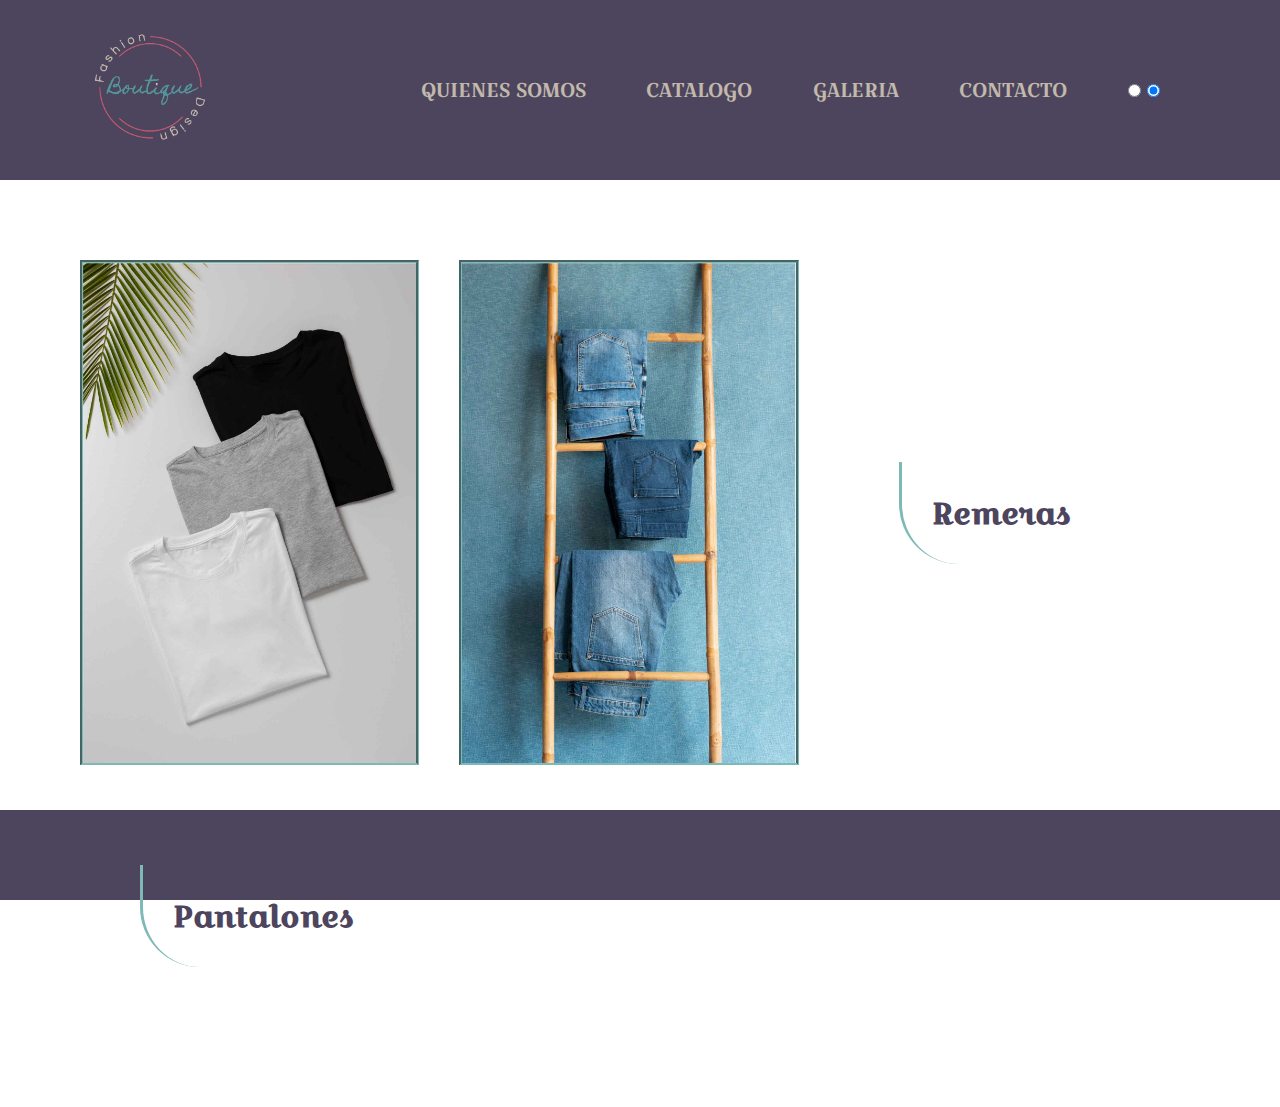
<file: pages/catalogo.html>
<!DOCTYPE html>
<html lang="en">

<head>
    <meta charset="UTF-8">
    <meta http-equiv="X-UA-Compatible" content="IE=edge">
    <meta name="viewport" content="width=device-width, initial-scale=1.0">
    <link rel="icon" type="image/x-icon" href="/favicom/FAVICOM.png" />
    <link rel="stylesheet" href="/assets/css/index/style.css">
    <link rel="stylesheet" href="/assets/css/catalogo/catalogo.style.css">
    <title>BOUTIQUE FASHION DESIGN</title>
</head>

<body>
    <header>
        <span> <a href="/index.html">
                <img src="/media/img/LOGO.png" alt="logo" width="180px">
            </a> </span>
        <ul class=":nth-child()">
            <li>
                <a href="#quienessomos">QUIENES SOMOS</a>
            </li>
            <li>
                <a href="./pages/catalogo.html">CATALOGO</a>
            </li>
            <li>
                <a href="#galeria">GALERIA</a>
            </li>
            <li>
                <a href="./pages/contacto.html">CONTACTO</a>
            </li>
            <div class="theme">
                <input type="radio" name="theme" value="ligth" />
                <input type="radio" name="theme" value="dark" checked />
            </div>
        </ul>
    </header>
    <main>
        <section>

<img src="/media/img/remeras.jpg" height="500">
      
          <img src="/media/img/pantalones.jpg" height="500" alt="">
          <h2>Remeras</h2>
          <h2>Pantalones</h2>
      </section>
    </main>
    <footer>


    </footer>


</body>



</html>
</file>
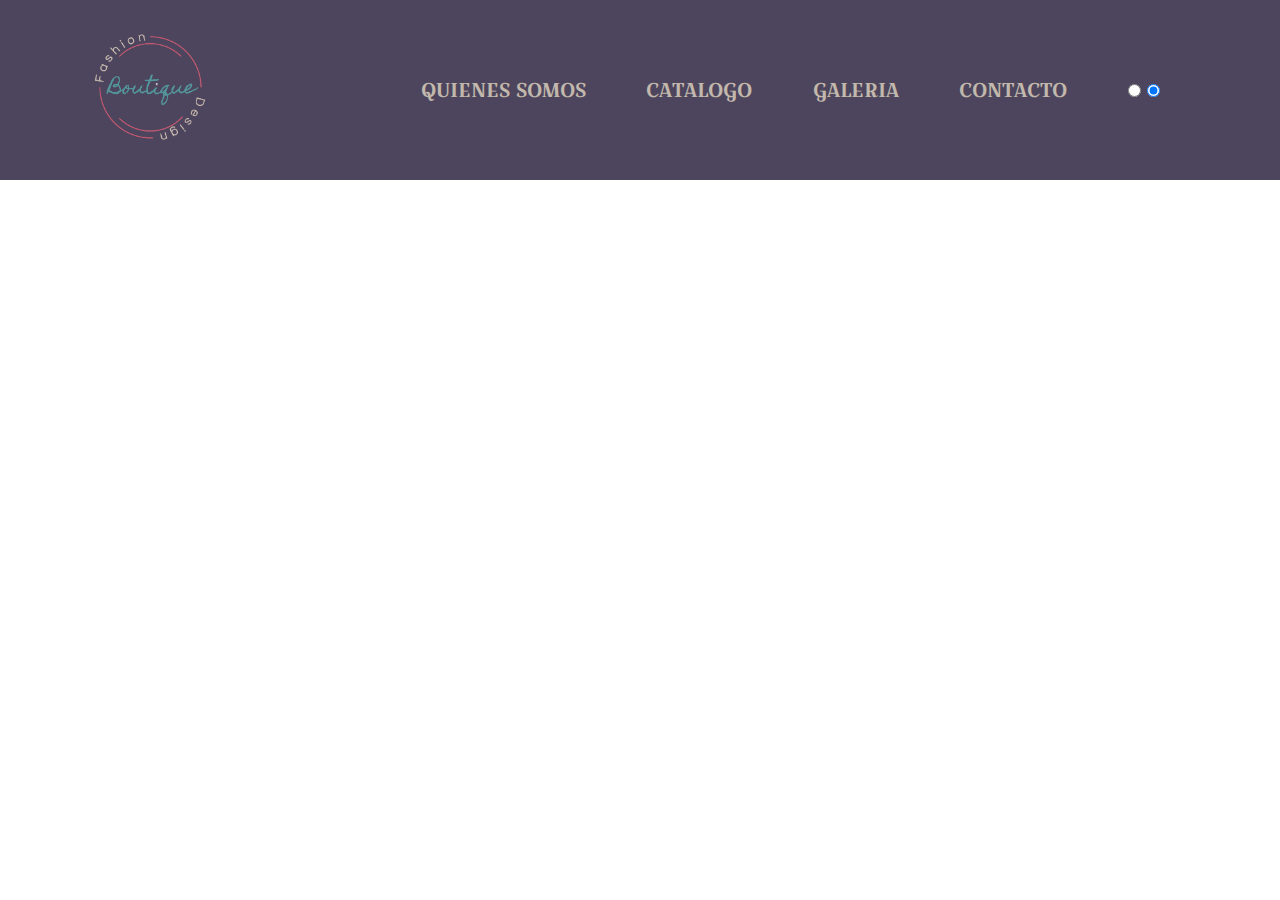
<file: pages/contacto.html>
<!DOCTYPE html>
<html lang="en">
<head>
    <meta charset="UTF-8">
    <meta http-equiv="X-UA-Compatible" content="IE=edge">
    <meta name="viewport" content="width=device-width, initial-scale=1.0">
    <link rel="icon" type="image/x-icon" href="/favicom/FAVICOM.png" />
    <link rel="stylesheet" href="/assets/css/index/style.css">
    <title>BOUTIQUE FASHION DESIGN</title>

</head>
<body>
    <header>
        <span> <a href="/index.html">
            <img  src="/media/img/LOGO.png" alt="logo" width="180px">
        </a> </span>
        <ul class=":nth-child()">
            <li>
          <a href="#quienessomos">QUIENES SOMOS</a>
      </li>
      <li>
          <a href="./pages/catalogo.html">CATALOGO</a>
      </li>
      <li>
          <a href="#galeria">GALERIA</a>
      </li>
      <li>
          <a href="./pages/contacto.html">CONTACTO</a>
      </li>
      <div class="theme">
          <input type="radio" name="theme" value="ligth" />
          <input type="radio" name="theme" value="dark" checked />
      </div>
  </ul>
    </header>

</body>
</html>
</file>
<file: assets/css/index/style.css>
@import url("/assets/css/index/header.main.style.css");
@import url("/assets/css/index/footer.style.css");
@import url("/assets/css/index/main.style.css");

@import url('https://fonts.googleapis.com/css2?family=Special+Elite&display=swap');
@import url('https://fonts.googleapis.com/css2?family=Croissant+One&display=swap');
@import url('https://fonts.googleapis.com/css2?family=Croissant+One&display=swap');
@import url('https://fonts.googleapis.com/css2?family=Fuggles&display=swap');



*,
html {
    margin: 0rem;
    padding: 0 rem;
    scroll-behavior: smooth;

}


:root {
    /*altura*/
    --root-h: 100svh;
    font-size: 20px;

    /*colores*/
    --color-main: #4D455D;   
    --color-sec: #E96479;   
    --color-inver:#F5E9CF;    
    --color-detalles: #7DB9B6;   


    /*FUENTES*/
    --font-deco3:'Fuggles', cursive;
    --font-deco2:'Croissant One', cursive;
    --font-deco: 'Special Elite', cursive;
    --font-base: Verdana, Geneva, Tahoma, sans-serif;
    --font-custom: "Noto Sans JP", sans-serif;
    --font-custom-2: "Caveat", cursive;
    --color-font: rgb(255, 255, 255);

}

:root:has(.theme [value="dark"]:checked) {
    --bg: hsl(200 50% 5%);
    --fg: hsl(200 10% 98%);
}

:root:has(.theme [value="light"]:checked) {
    --bg: hsl(200 10% 92%);
    --fg: hsl(200 50% 10%);
}


body {
    height: var(--root-h);
    font-family: var(--font-base);
    font-weight: 900;
    scroll-behavior: smooth;
    box-sizing: border-box;
    color: var(--color-main);
}
</file>
<file: assets/css/catalogo/catalogo.style.css>
main>section{
    box-sizing: border-box;
    display: flex;
    flex-direction:row;
    gap: 2em;
    justify-content: center;
    align-items: center;
    flex-wrap: wrap;
     padding: 4em;
  }

  main>section>h2{
  /*min-width: 200px;*/
  /*width: 500px;*/
  /*max-width: 100%;*/
  border-left: 3px solid #7DB9B6;
  border-bottom-left-radius: 2em;
  padding: 1em;
  flex-grow: 1;
  /*transition: all 1s ease-in-out;*/
  }

  main section img{
border-style:groove
  }
  main>section>img{
    border-bottom: 2px solid ;
    border-color: #7DB9B6;

  }


 main>section>img:hover {
    
-webkit-transition: 0.4s ease; transition: 01s ease; 
border-radius: 30%;
border-top-right-radius: 0%;
border-bottom-left-radius: 0%;
border-style: outset;
} 

main>section>img:hover 
{ 
-webkit-transform: scale(1.08); 
transform: scale(1.08);
opacity: 0.5;
filter:blur()

}
</file>
